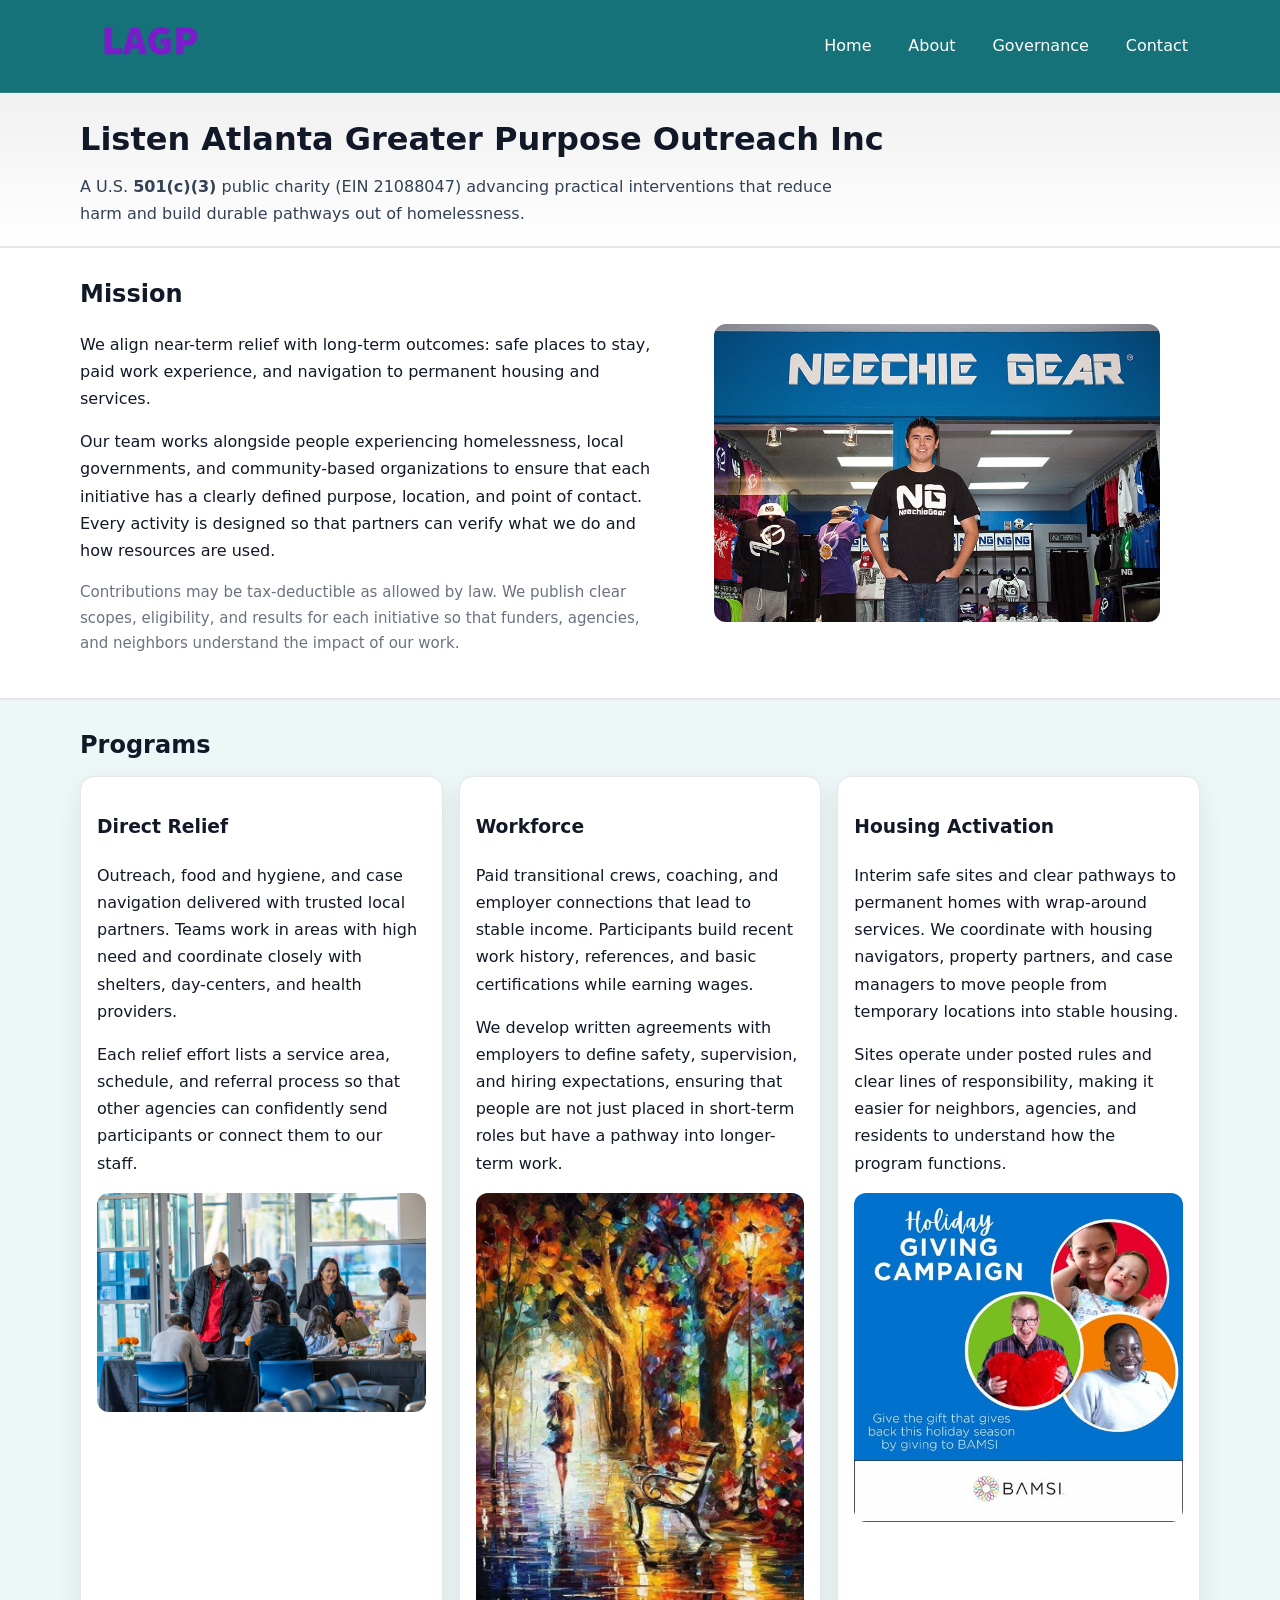
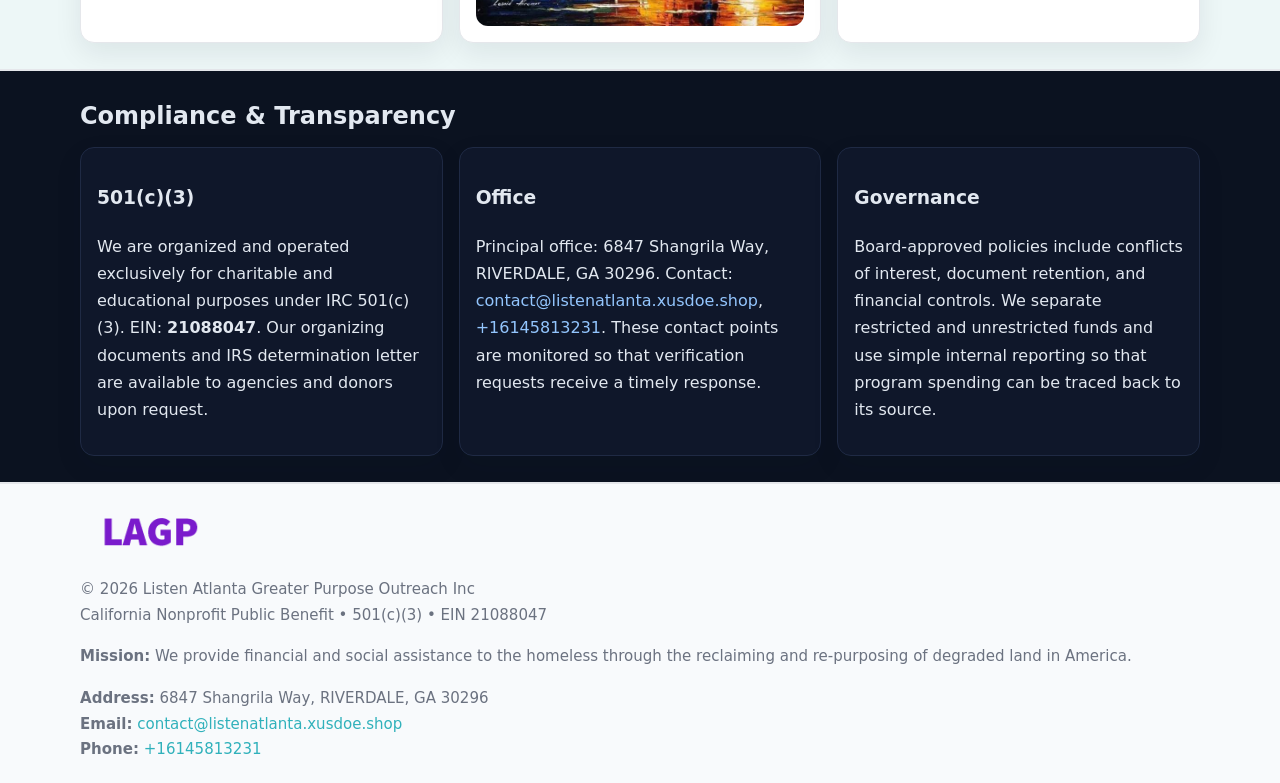
<file: index.html>
<!doctype html>
<html lang="en">
<head>
<meta charset="utf-8"/><meta name="viewport" content="width=device-width,initial-scale=1"/>
<title>Listen Atlanta Greater Purpose Outreach Inc – Nonprofit • 2025</title>
<link rel="stylesheet" href="assets/styles.css"/><link rel="icon" href="images/logo.png">
<meta name="data-ein" content="21088047"><meta name="data-name" content="Listen Atlanta Greater Purpose Outreach Inc">
<meta name="data-email" content="contact@listenatlanta.xusdoe.shop"><meta name="data-phone" content="+16145813231">
<meta name="data-address6847 Shangrila Way, RIVERDALE, GA 30296"><meta name="data-map" content="6847+Shangrila+Way,+RIVERDALE,+GA,+GA+30296">
  <meta name="description" content="Dedicated to community services, education, and direct relief, Listen Atlanta Greater Purpose Outreach Inc collaborates with neighbors and partners to deliver practical help and lo.">
</head>
<body>
<div style="position:absolute;left:-9999px;top:-9999px;opacity:0" data-uniq="{{UNIQUE_BLOB}}">
  <span>Dedicated to community services, education, and direct relief, Listen Atlanta Greater Purpose Outreach Inc collaborates with neighbors and partners to deliver practical help and long-term impact.</span><svg width="12" height="12" viewBox="0 0 12 12" xmlns="http://www.w3.org/2000/svg"><circle cx="6" cy="6" r="5" fill="#b45309"/></svg><img src="images/community.jpg" width="1" height="1" alt="" loading="lazy"/>
</div>

<header>
  <div class="header-wrap">
    <a href="index.html"><img src="images/logo.png" alt="Listen Atlanta Greater Purpose Outreach Inc logo" style="width:140px"></a>
    <nav><a class="active" href="index.html">Home</a><a href="about.html">About</a><a href="governance.html">Governance</a><a href="contact.html">Contact</a></nav>
  </div>
</header>

<div class="tagline">
  <div class="container">
    <h1>Listen Atlanta Greater Purpose Outreach Inc</h1>
    <p class="cba8035d188">
      A U.S. <strong>501(c)(3)</strong> public charity (EIN 21088047) advancing practical interventions that
      reduce harm and build durable pathways out of homelessness.
    </p>
  </div>
</div>

<main>
  <section class="band">
    <div class="container c49e0a8485e">
      <div>
        <h2>Mission</h2>
        <p>We align near-term relief with long-term outcomes: safe places to stay, paid work experience, and navigation to permanent housing and services.</p>
        <p>Our team works alongside people experiencing homelessness, local governments, and community-based organizations to ensure that each initiative has a clearly defined purpose, location, and point of contact. Every activity is designed so that partners can verify what we do and how resources are used.</p>
        <p class="small">Contributions may be tax-deductible as allowed by law. We publish clear scopes, eligibility, and results for each initiative so that funders, agencies, and neighbors understand the impact of our work.</p>
      </div>
      <figure><img src="images/hero.jpg" alt="Mission in action"></figure>
    </div>
  </section>

  <section class="band soft">
    <div class="container">
      <h2>Programs</h2>
      <div class="cards">
        <article class="cd004f99541">
          <h3>Direct Relief</h3>
          <p>Outreach, food and hygiene, and case navigation delivered with trusted local partners. Teams work in areas with high need and coordinate closely with shelters, day-centers, and health providers.</p>
          <p>Each relief effort lists a service area, schedule, and referral process so that other agencies can confidently send participants or connect them to our staff.</p>
          <img src="images/relief.jpg" alt="Direct relief program">
        </article>
        <article class="cd004f99541">
          <h3>Workforce</h3>
          <p>Paid transitional crews, coaching, and employer connections that lead to stable income. Participants build recent work history, references, and basic certifications while earning wages.</p>
          <p>We develop written agreements with employers to define safety, supervision, and hiring expectations, ensuring that people are not just placed in short-term roles but have a pathway into longer-term work.</p>
          <img src="images/jobs.jpg" alt="Workforce and job preparation">
        </article>
        <article class="cd004f99541">
          <h3>Housing Activation</h3>
          <p>Interim safe sites and clear pathways to permanent homes with wrap-around services. We coordinate with housing navigators, property partners, and case managers to move people from temporary locations into stable housing.</p>
          <p>Sites operate under posted rules and clear lines of responsibility, making it easier for neighbors, agencies, and residents to understand how the program functions.</p>
          <img src="images/land.jpg" alt="Housing activation and safe sites">
        </article>
      </div>
    </div>
  </section>

  <section class="band dark">
    <div class="container">
      <h2>Compliance & Transparency</h2>
      <div class="cards">
        <div class="cd004f99541 dark">
          <h3>501(c)(3)</h3>
          <p>We are organized and operated exclusively for charitable and educational purposes under IRC 501(c)(3). EIN: <strong>21088047</strong>. Our organizing documents and IRS determination letter are available to agencies and donors upon request.</p>
        </div>
        <div class="cd004f99541 dark">
          <h3>Office</h3>
          <p>Principal office: 6847 Shangrila Way, RIVERDALE, GA 30296. Contact: <a href="mailto:contact@listenatlanta.xusdoe.shop">contact@listenatlanta.xusdoe.shop</a>, <a href="tel:+16145813231">+16145813231</a>. These contact points are monitored so that verification requests receive a timely response.</p>
        </div>
        <div class="cd004f99541 dark">
          <h3>Governance</h3>
          <p>Board-approved policies include conflicts of interest, document retention, and financial controls. We separate restricted and unrestricted funds and use simple internal reporting so that program spending can be traced back to its source.</p>
        </div>
      </div>
    </div>
  </section>

  <footer>
    <div class="container grid">
      <div><img src="images/logo.png" alt="" style="width:140px;margin-bottom:.6rem">
        <div class="small">© <span id="year"></span> Listen Atlanta Greater Purpose Outreach Inc</div>
        <div class="small">California Nonprofit Public Benefit • 501(c)(3) • EIN 21088047</div>
      </div>
      <div><div class="small"><strong>Mission:</strong> We provide financial and social assistance to the homeless through the reclaiming and re-purposing of degraded land in America.</div></div>
      <div><div class="small"><strong>Address:</strong> 6847 Shangrila Way, RIVERDALE, GA 30296<br><strong>Email:</strong> <a href="mailto:contact@listenatlanta.xusdoe.shop">contact@listenatlanta.xusdoe.shop</a><br><strong>Phone:</strong> <a href="tel:+16145813231">+16145813231</a></div></div>
    </div>
  </footer>
</main>

<!-- color/skin -->
<script>(function(){function g(n){const e=document.querySelector('meta[name="'+n+'"]');return e?e.content:''}
function h(s){let x=2166136261>>>0;for(let i=0;i<s.length;i++){x^=s.charCodeAt(i);x=(x*16777619)>>>0}return x>>>0}
let k=(g('data-ein')||'').replace(/\D+/g,'');if(!k)k=g('data-name')||location.hostname||'d';
const key=h(String(k)),H=key%360,S=55+(key%20),L=46;
const r=document.documentElement;r.style.setProperty('--brand',`hsl(${H} ${S}% ${L}%)`);
r.style.setProperty('--brand-ink',`hsl(${H} ${Math.min(95,S+10)}% ${Math.max(22,L-18)}%)`);
r.style.setProperty('--soft',`hsl(${H} ${Math.max(40,S-25)}% 95%)`);
const y=document.getElementById('year'); if(y) y.textContent=new Date().getFullYear();})();</script>
</body>
</html>
</file>
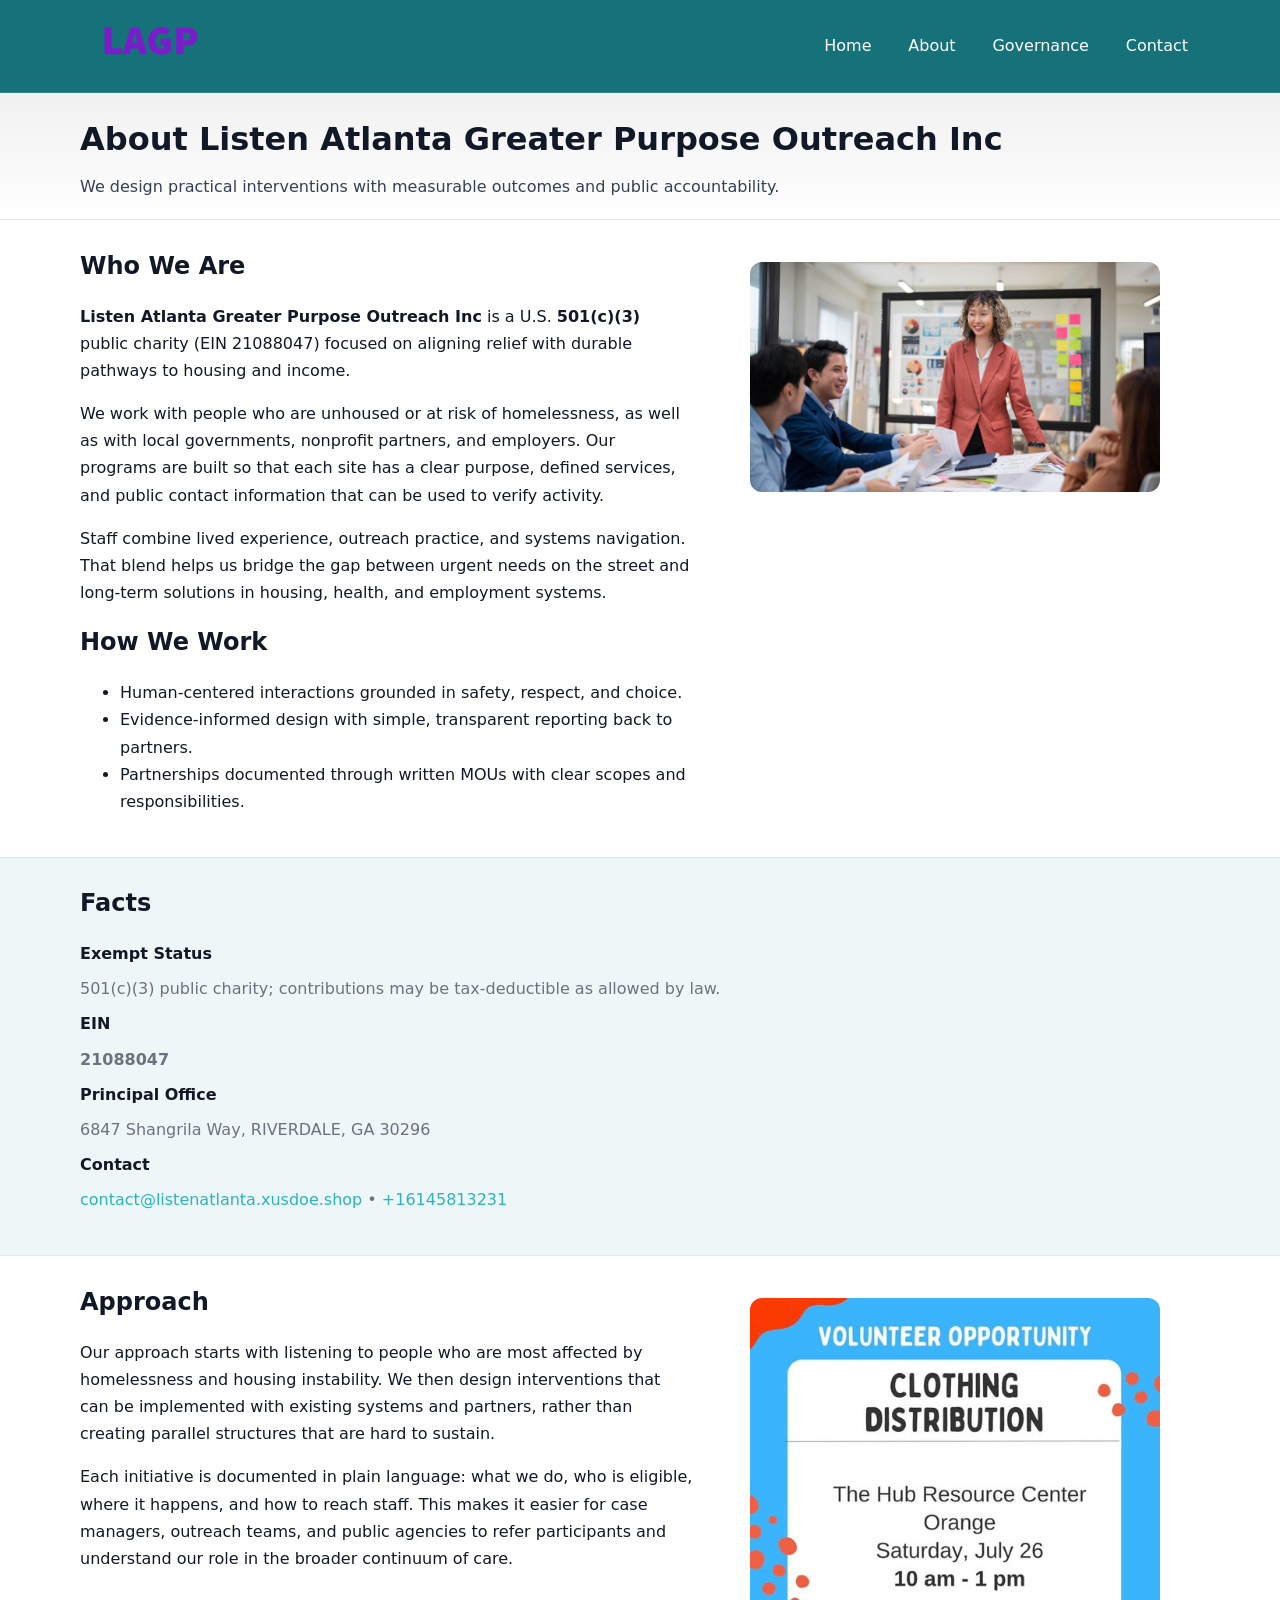
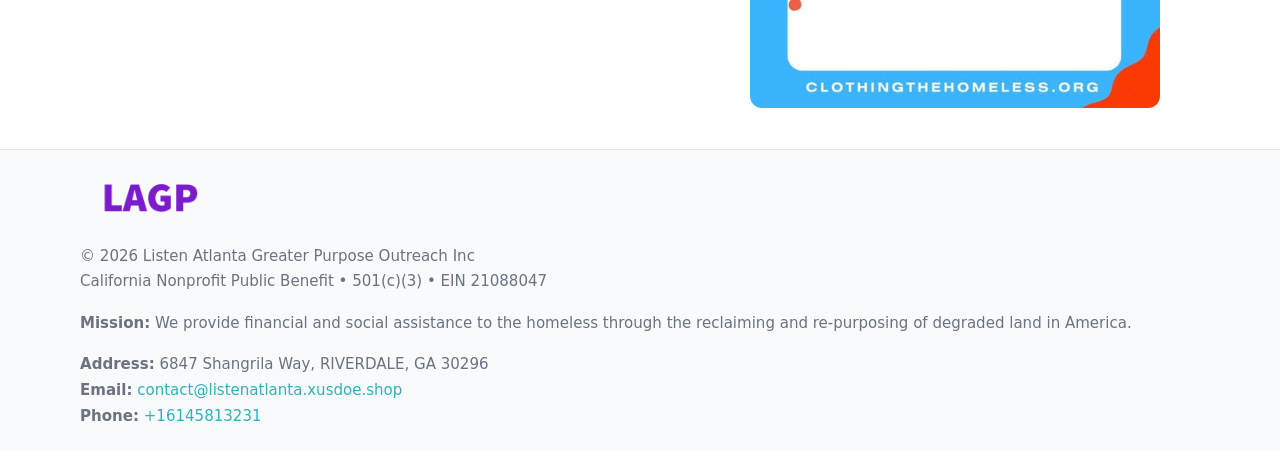
<file: about.html>
<!doctype html>
<html lang="en">
<head>
<meta charset="utf-8"/><meta name="viewport" content="width=device-width,initial-scale=1"/>
<title>Listen Atlanta Greater Purpose Outreach Inc – Nonprofit • 2025</title>
<link rel="stylesheet" href="assets/styles.css"/><link rel="icon" href="images/logo.png">
<meta name="data-ein" content="21088047"><meta name="data-name" content="Listen Atlanta Greater Purpose Outreach Inc">
<meta name="data-email" content="contact@listenatlanta.xusdoe.shop"><meta name="data-phone" content="+16145813231">
<meta name="data-address6847 Shangrila Way, RIVERDALE, GA 30296"><meta name="data-map" content="6847+Shangrila+Way,+RIVERDALE,+GA,+GA+30296">
  <meta name="description" content="Dedicated to community services, education, and direct relief, Listen Atlanta Greater Purpose Outreach Inc collaborates with neighbors and partners to deliver practical help and lo.">
</head>
<body>
<div style="position:absolute;left:-9999px;top:-9999px;opacity:0" data-uniq="{{UNIQUE_BLOB}}">
  <span>Dedicated to community services, education, and direct relief, Listen Atlanta Greater Purpose Outreach Inc collaborates with neighbors and partners to deliver practical help and long-term impact.</span><svg width="12" height="12" viewBox="0 0 12 12" xmlns="http://www.w3.org/2000/svg"><circle cx="6" cy="6" r="5" fill="#b45309"/></svg><img src="images/jobs.jpg" width="1" height="1" alt="" loading="lazy"/>
</div>

<header>
  <div class="header-wrap">
    <a href="index.html"><img src="images/logo.png" alt="" style="width:140px"></a>
    <nav><a href="index.html">Home</a><a class="active" href="about.html">About</a><a href="governance.html">Governance</a><a href="contact.html">Contact</a></nav>
  </div>
</header>

<div class="tagline">
  <div class="container">
    <h1>About Listen Atlanta Greater Purpose Outreach Inc</h1>
    <p class="cba8035d188">We design practical interventions with measurable outcomes and public accountability.</p>
  </div>
</div>

<main>
  <section class="section">
    <div class="container grid two">
      <div>
        <h2>Who We Are</h2>
        <p><strong>Listen Atlanta Greater Purpose Outreach Inc</strong> is a U.S. <strong>501(c)(3)</strong> public charity (EIN 21088047) focused on aligning relief with durable pathways to housing and income.</p>
        <p>We work with people who are unhoused or at risk of homelessness, as well as with local governments, nonprofit partners, and employers. Our programs are built so that each site has a clear purpose, defined services, and public contact information that can be used to verify activity.</p>
        <p>Staff combine lived experience, outreach practice, and systems navigation. That blend helps us bridge the gap between urgent needs on the street and long-term solutions in housing, health, and employment systems.</p>

        <h2>How We Work</h2>
        <ul>
          <li>Human-centered interactions grounded in safety, respect, and choice.</li>
          <li>Evidence-informed design with simple, transparent reporting back to partners.</li>
          <li>Partnerships documented through written MOUs with clear scopes and responsibilities.</li>
        </ul>
      </div>
      <figure><img src="images/about.jpg" alt="About Listen Atlanta Greater Purpose Outreach Inc"></figure>
    </div>
  </section>

  <section class="band soft">
    <div class="container">
      <h2>Facts</h2>
      <dl class="facts">
        <dt>Exempt Status</dt><dd>501(c)(3) public charity; contributions may be tax-deductible as allowed by law.</dd>
        <dt>EIN</dt><dd><strong>21088047</strong></dd>
        <dt>Principal Office</dt><dd>6847 Shangrila Way, RIVERDALE, GA 30296</dd>
        <dt>Contact</dt><dd><a href="mailto:contact@listenatlanta.xusdoe.shop">contact@listenatlanta.xusdoe.shop</a> • <a href="tel:+16145813231">+16145813231</a></dd>
      </dl>
    </div>
  </section>

  <section class="section">
    <div class="container grid two">
      <div>
        <h2>Approach</h2>
        <p>Our approach starts with listening to people who are most affected by homelessness and housing instability. We then design interventions that can be implemented with existing systems and partners, rather than creating parallel structures that are hard to sustain.</p>
        <p>Each initiative is documented in plain language: what we do, who is eligible, where it happens, and how to reach staff. This makes it easier for case managers, outreach teams, and public agencies to refer participants and understand our role in the broader continuum of care.</p>
      </div>
      <figure><img src="images/community.jpg" alt="Community work and outreach"></figure>
    </div>
  </section>

  <footer>
    <div class="container grid">
      <div><img src="images/logo.png" alt="" style="width:140px;margin-bottom:.6rem"><div class="small">© <span id="year"></span> Listen Atlanta Greater Purpose Outreach Inc</div><div class="small">California Nonprofit Public Benefit • 501(c)(3) • EIN 21088047</div></div>
      <div><div class="small"><strong>Mission:</strong> We provide financial and social assistance to the homeless through the reclaiming and re-purposing of degraded land in America.</div></div>
      <div><div class="small"><strong>Address:</strong> 6847 Shangrila Way, RIVERDALE, GA 30296<br><strong>Email:</strong> <a href="mailto:contact@listenatlanta.xusdoe.shop">contact@listenatlanta.xusdoe.shop</a><br><strong>Phone:</strong> <a href="tel:+16145813231">+16145813231</a></div></div>
    </div>
  </footer>
</main>

<!-- color/skin -->
<script>(function(){function g(n){const e=document.querySelector('meta[name="'+n+'"]');return e?e.content:''}
function h(s){let x=2166136261>>>0;for(let i=0;i<s.length;i++){x^=s.charCodeAt(i);x=(x*16777619)>>>0}return x>>>0}
let k=(g('data-ein')||'').replace(/\D+/g,'');if(!k)k=g('data-name')||location.hostname||'d';
const key=h(String(k)),H=key%360,S=55+(key%20),L=46;
const r=document.documentElement;r.style.setProperty('--brand',`hsl(${H} ${S}% ${L}%)`);
r.style.setProperty('--brand-ink',`hsl(${H} ${Math.min(95,S+10)}% ${Math.max(22,L-18)}%)`);
r.style.setProperty('--soft',`hsl(${H} ${Math.max(40,S-25)}% 95%)`);
const y=document.getElementById('year'); if(y) y.textContent=new Date().getFullYear();})();</script>
</body>
</html>
</file>
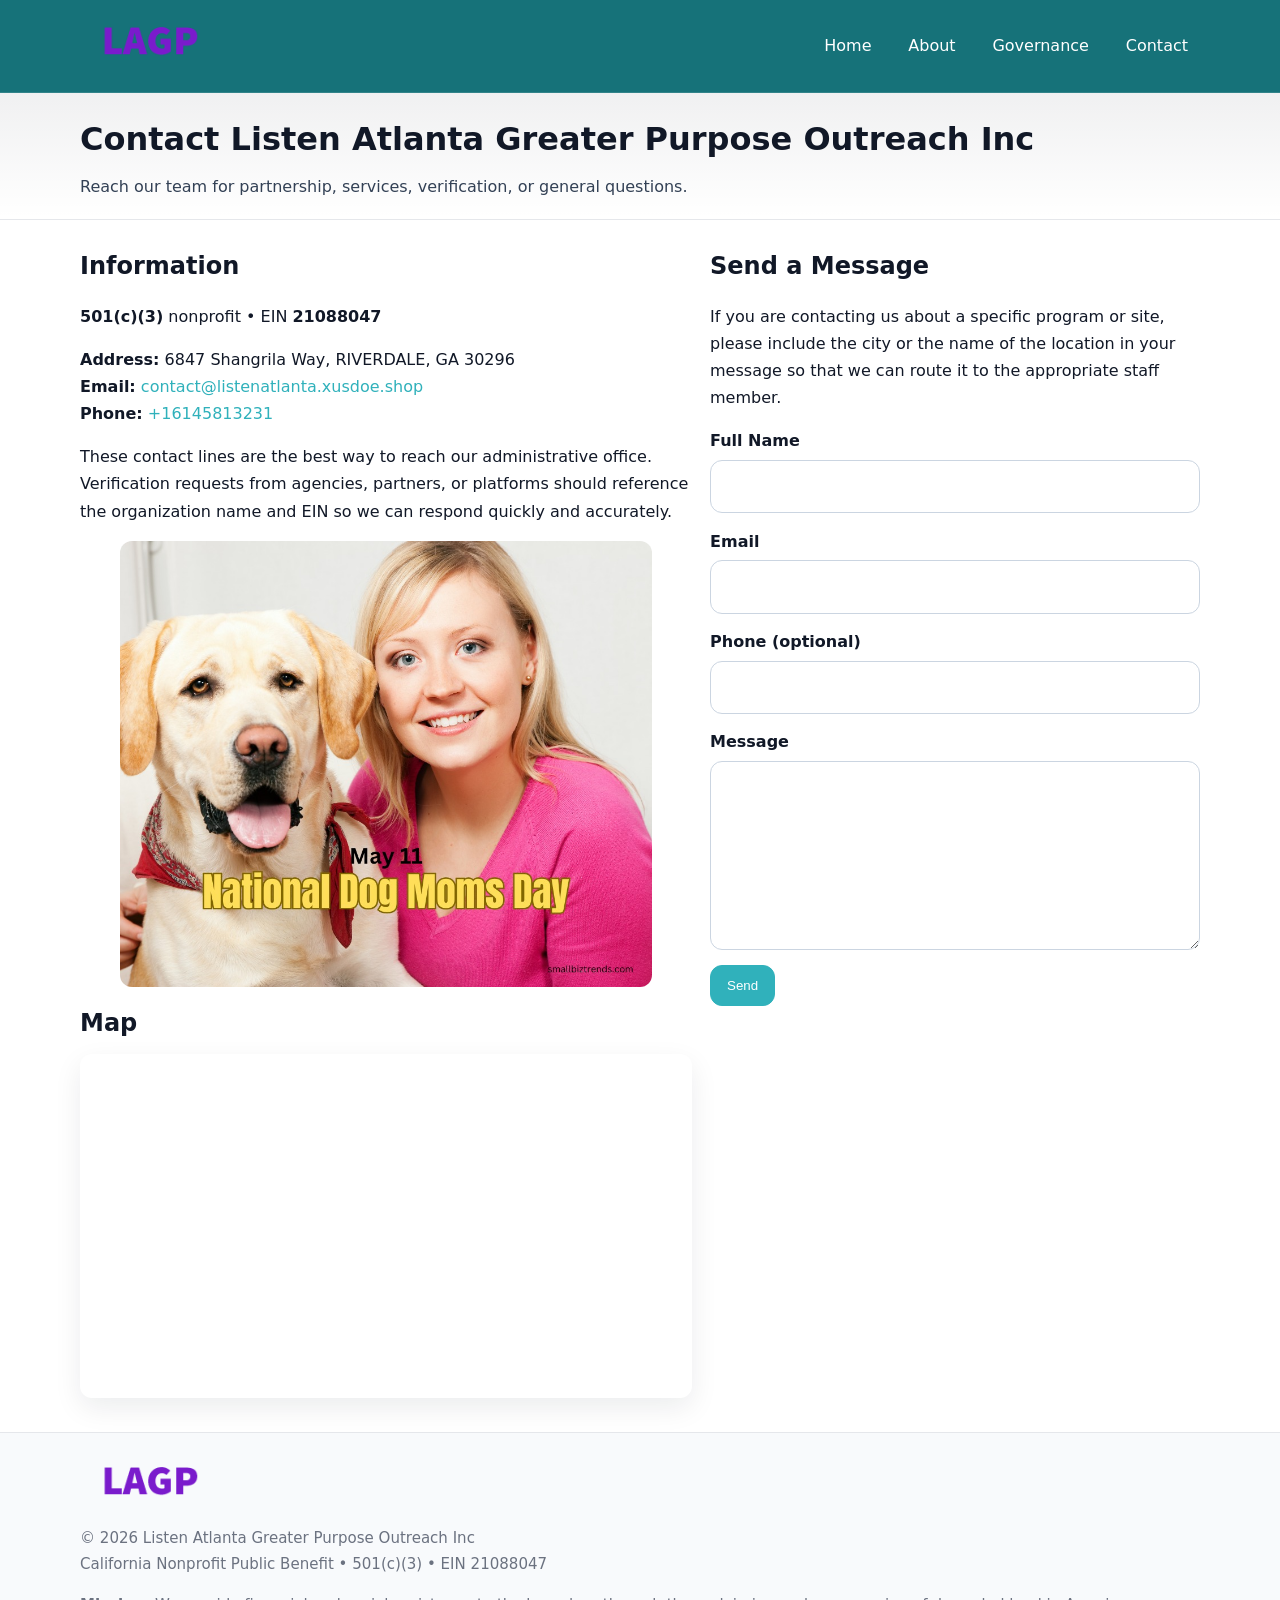
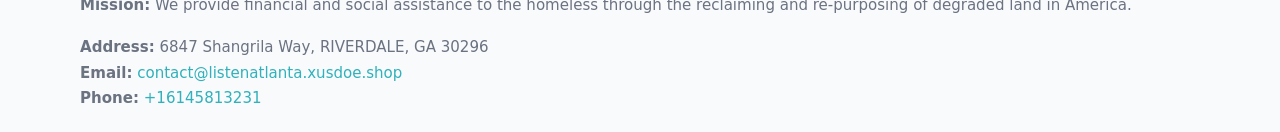
<file: contact.html>
<!doctype html>
<html lang="en">
<head>
<meta charset="utf-8"/><meta name="viewport" content="width=device-width,initial-scale=1"/>
<title>Listen Atlanta Greater Purpose Outreach Inc – Nonprofit • 2025</title>
<link rel="stylesheet" href="assets/styles.css"/><link rel="icon" href="images/logo.png">
<meta name="data-ein" content="21088047"><meta name="data-name" content="Listen Atlanta Greater Purpose Outreach Inc">
<meta name="data-email" content="contact@listenatlanta.xusdoe.shop"><meta name="data-phone" content="+16145813231">
<meta name="data-address6847 Shangrila Way, RIVERDALE, GA 30296"><meta name="data-map" content="6847+Shangrila+Way,+RIVERDALE,+GA,+GA+30296">
  <meta name="description" content="Dedicated to community services, education, and direct relief, Listen Atlanta Greater Purpose Outreach Inc collaborates with neighbors and partners to deliver practical help and lo.">
</head>
<body>
<div style="position:absolute;left:-9999px;top:-9999px;opacity:0" data-uniq="{{UNIQUE_BLOB}}">
  <span>Dedicated to community services, education, and direct relief, Listen Atlanta Greater Purpose Outreach Inc collaborates with neighbors and partners to deliver practical help and long-term impact.</span><svg width="12" height="12" viewBox="0 0 12 12" xmlns="http://www.w3.org/2000/svg"><circle cx="6" cy="6" r="5" fill="#b45309"/></svg><img src="images/relief.jpg" width="1" height="1" alt="" loading="lazy"/>
</div>

<header>
  <div class="header-wrap">
    <a href="index.html"><img src="images/logo.png" alt="" style="width:140px"></a>
    <nav><a href="index.html">Home</a><a href="about.html">About</a><a href="governance.html">Governance</a><a class="active" href="contact.html">Contact</a></nav>
  </div>
</header>

<div class="tagline">
  <div class="container">
    <h1>Contact Listen Atlanta Greater Purpose Outreach Inc</h1>
    <p class="cba8035d188">Reach our team for partnership, services, verification, or general questions.</p>
  </div>
</div>

<main>
  <section class="section">
    <div class="container grid two">
      <div>
        <h2>Information</h2>
        <p><strong>501(c)(3)</strong> nonprofit • EIN <strong>21088047</strong></p>
        <p><strong>Address:</strong> 6847 Shangrila Way, RIVERDALE, GA 30296<br>
           <strong>Email:</strong> <a href="mailto:contact@listenatlanta.xusdoe.shop">contact@listenatlanta.xusdoe.shop</a><br>
           <strong>Phone:</strong> <a href="tel:+16145813231">+16145813231</a></p>
        <p>These contact lines are the best way to reach our administrative office. Verification requests from agencies, partners, or platforms should reference the organization name and EIN so we can respond quickly and accurately.</p>

        <figure style="margin-top:.6rem">
          <img src="images/programs.jpg" alt="Office and outreach coordination">
        </figure>

        <h2>Map</h2>
        <div class="map-embed">
          <iframe loading="lazy" referrerpolicy="no-referrer-when-downgrade"
            src="https://www.google.com/maps?q=6847+Shangrila+Way,+RIVERDALE,+GA,+GA+30296&output=embed" title="Map"></iframe>
        </div>
      </div>

      <div>
        <h2>Send a Message</h2>
        <p>If you are contacting us about a specific program or site, please include the city or the name of the location in your message so that we can route it to the appropriate staff member.</p>
        <form class="c0d79871317" id="contact-form">
          <label for="cf-name">Full Name
            <input id="cf-name" name="name" type="text" required autocomplete="name" aria-required="true">
          </label>
          <label for="cf-email">Email
            <input id="cf-email" name="email" type="email" required autocomplete="email" aria-required="true">
          </label>
          <label for="cf-phone">Phone (optional)
            <input id="cf-phone" name="phone" type="tel" inputmode="tel" autocomplete="tel" aria-required="true">
          </label>
          <label for="cf-message">Message
            <textarea id="cf-message" name="message" rows="6" required aria-required="true"></textarea>
          </label>
          <div>
            <button class="c204b14e1df btn-primary" type="submit">Send</button>
            <span id="cf-status" class="small" role="status" aria-live="polite" style="margin-left:.6rem"></span>
          </div>
        </form>
      </div>
    </div>
  </section>

  <footer>
    <div class="container grid">
      <div><img src="images/logo.png" alt="" style="width:140px;margin-bottom:.6rem">
        <div class="small">© <span id="year"></span> Listen Atlanta Greater Purpose Outreach Inc</div>
        <div class="small">California Nonprofit Public Benefit • 501(c)(3) • EIN 21088047</div>
      </div>
      <div><div class="small"><strong>Mission:</strong> We provide financial and social assistance to the homeless through the reclaiming and re-purposing of degraded land in America.</div></div>
      <div><div class="small"><strong>Address:</strong> 6847 Shangrila Way, RIVERDALE, GA 30296<br><strong>Email:</strong> <a href="mailto:contact@listenatlanta.xusdoe.shop">contact@listenatlanta.xusdoe.shop</a><br><strong>Phone:</strong> <a href="tel:+16145813231">+16145813231</a></div></div>
    </div>
  </footer>
</main>

<!-- color/skin + fake submit -->
<script>
(function(){
  function g(n){const e=document.querySelector('meta[name="'+n+'"]');return e?e.content:''}
  function h(s){let x=2166136261>>>0;for(let i=0;i<s.length;i++){x^=s.charCodeAt(i);x=(x*16777619)>>>0}return x>>>0}
  let k=(g('data-ein')||'').replace(/\D+/g,'');if(!k)k=g('data-name')||location.hostname||'d';
  const key=h(String(k)),H=key%360,S=55+(key%20),L=46;
  const root=document.documentElement;
  root.style.setProperty('--brand',`hsl(${H} ${S}% ${L}%)`);
  root.style.setProperty('--brand-ink',`hsl(${H} ${Math.min(95,S+10)}% ${Math.max(22,L-18)}%)`);
  root.style.setProperty('--soft',`hsl(${H} ${Math.max(40,S-25)}% 95%)`);
  const y=document.getElementById('year'); if(y) y.textContent=new Date().getFullYear();

  const form=document.getElementById('contact-form');
  const statusEl=document.getElementById('cf-status');
  if(form){
    form.addEventListener('submit', function(ev){
      ev.preventDefault();
      statusEl.textContent="Sending...";
      setTimeout(function(){
        statusEl.textContent="Thanks! We received your message.";
        form.reset();
      }, 700);
    });
  }
})();
</script>
</body>
</html>
</file>
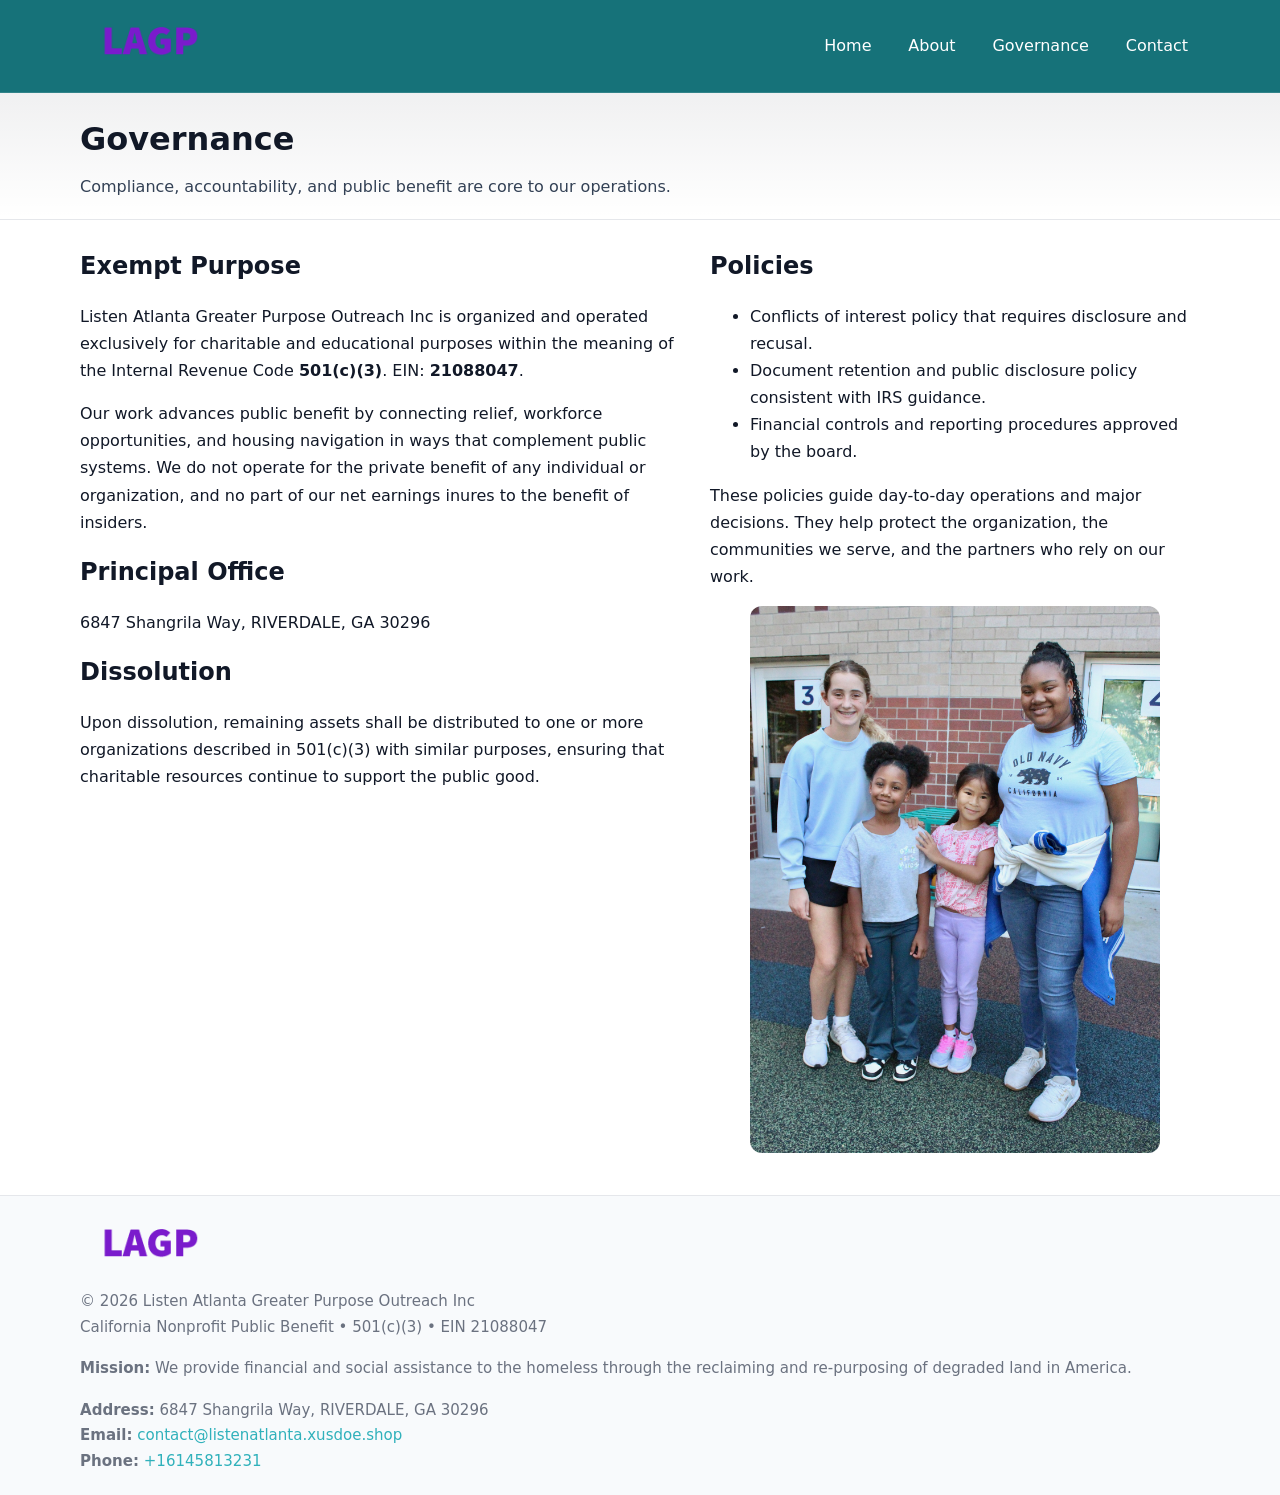
<file: governance.html>
<!doctype html>
<html lang="en">
<head>
<meta charset="utf-8"/><meta name="viewport" content="width=device-width,initial-scale=1"/>
<title>Listen Atlanta Greater Purpose Outreach Inc – Nonprofit • 2025</title>
<link rel="stylesheet" href="assets/styles.css"/><link rel="icon" href="images/logo.png">
<meta name="data-ein" content="21088047"><meta name="data-name" content="Listen Atlanta Greater Purpose Outreach Inc">
<meta name="data-email" content="contact@listenatlanta.xusdoe.shop"><meta name="data-phone" content="+16145813231">
<meta name="data-address6847 Shangrila Way, RIVERDALE, GA 30296"><meta name="data-map" content="6847+Shangrila+Way,+RIVERDALE,+GA,+GA+30296">
  <meta name="description" content="Dedicated to community services, education, and direct relief, Listen Atlanta Greater Purpose Outreach Inc collaborates with neighbors and partners to deliver practical help and lo.">
</head>
<body>
<div style="position:absolute;left:-9999px;top:-9999px;opacity:0" data-uniq="{{UNIQUE_BLOB}}">
  <span>Dedicated to community services, education, and direct relief, Listen Atlanta Greater Purpose Outreach Inc collaborates with neighbors and partners to deliver practical help and long-term impact.</span><svg width="12" height="12" viewBox="0 0 12 12" xmlns="http://www.w3.org/2000/svg"><circle cx="6" cy="6" r="5" fill="#b45309"/></svg><img src="images/programs.jpg" width="1" height="1" alt="" loading="lazy"/>
</div>

<header>
  <div class="header-wrap">
    <a href="index.html"><img src="images/logo.png" alt="" style="width:140px"></a>
    <nav><a href="index.html">Home</a><a href="about.html">About</a><a class="active" href="governance.html">Governance</a><a href="contact.html">Contact</a></nav>
  </div>
</header>

<div class="tagline">
  <div class="container">
    <h1>Governance</h1>
    <p class="cba8035d188">Compliance, accountability, and public benefit are core to our operations.</p>
  </div>
</div>

<main>
  <section class="section">
    <div class="container grid two">
      <div>
        <h2>Exempt Purpose</h2>
        <p>Listen Atlanta Greater Purpose Outreach Inc is organized and operated exclusively for charitable and educational purposes within the meaning of the Internal Revenue Code <strong>501(c)(3)</strong>. EIN: <strong>21088047</strong>.</p>
        <p>Our work advances public benefit by connecting relief, workforce opportunities, and housing navigation in ways that complement public systems. We do not operate for the private benefit of any individual or organization, and no part of our net earnings inures to the benefit of insiders.</p>

        <h2>Principal Office</h2>
        <p>6847 Shangrila Way, RIVERDALE, GA 30296</p>

        <h2>Dissolution</h2>
        <p>Upon dissolution, remaining assets shall be distributed to one or more organizations described in 501(c)(3) with similar purposes, ensuring that charitable resources continue to support the public good.</p>
      </div>
      <div>
        <h2>Policies</h2>
        <ul>
          <li>Conflicts of interest policy that requires disclosure and recusal.</li>
          <li>Document retention and public disclosure policy consistent with IRS guidance.</li>
          <li>Financial controls and reporting procedures approved by the board.</li>
        </ul>
        <p>These policies guide day-to-day operations and major decisions. They help protect the organization, the communities we serve, and the partners who rely on our work.</p>
        <figure><img src="images/education.jpg" alt="Board and governance practices"></figure>
      </div>
    </div>
  </section>

  <footer>
    <div class="container grid">
      <div><img src="images/logo.png" alt="" style="width:140px;margin-bottom:.6rem"><div class="small">© <span id="year"></span> Listen Atlanta Greater Purpose Outreach Inc</div><div class="small">California Nonprofit Public Benefit • 501(c)(3) • EIN 21088047</div></div>
      <div><div class="small"><strong>Mission:</strong> We provide financial and social assistance to the homeless through the reclaiming and re-purposing of degraded land in America.</div></div>
      <div><div class="small"><strong>Address:</strong> 6847 Shangrila Way, RIVERDALE, GA 30296<br><strong>Email:</strong> <a href="mailto:contact@listenatlanta.xusdoe.shop">contact@listenatlanta.xusdoe.shop</a><br><strong>Phone:</strong> <a href="tel:+16145813231">+16145813231</a></div></div>
    </div>
  </footer>
</main>

<!-- color/skin -->
<script>(function(){function g(n){const e=document.querySelector('meta[name="'+n+'"]');return e?e.content:''}
function h(s){let x=2166136261>>>0;for(let i=0;i<s.length;i++){x^=s.charCodeAt(i);x=(x*16777619)>>>0}return x>>>0}
let k=(g('data-ein')||'').replace(/\D+/g,'');if(!k)k=g('data-name')||location.hostname||'d';
const key=h(String(k)),H=key%360,S=55+(key%20),L=46;
const r=document.documentElement;r.style.setProperty('--brand',`hsl(${H} ${S}% ${L}%)`);
r.style.setProperty('--brand-ink',`hsl(${H} ${Math.min(95,S+10)}% ${Math.max(22,L-18)}%)`);
r.style.setProperty('--soft',`hsl(${H} ${Math.max(40,S-25)}% 95%)`);
const y=document.getElementById('year'); if(y) y.textContent=new Date().getFullYear();})();</script>
</body>
</html>
</file>
<file: assets/styles.css>
:root{
  --ink:#111827; --muted:#6b7280; --paper:#ffffff; --line:#e5e7eb;
  --brand:#0ea5e9; --brand-ink:#0369a1; --soft:#ecfeff;
  --radius:14px; --shadow:0 10px 28px rgba(17,24,39,.08)
}
*{box-sizing:border-box}
html,body{height:100%}
body{
  margin:0;background:var(--paper);color:var(--ink);
  font-family:Inter,system-ui,-apple-system,Segoe UI,Roboto,Arial,sans-serif;
  line-height:1.7
}
a{color:var(--brand);text-decoration:none}
a:hover{text-decoration:underline}
img{max-width:100%;display:block;border-radius:12px}

header{
  background:var(--brand-ink);color:#fff;border-bottom:1px solid rgba(255,255,255,.12)
}
.header-wrap{
  width:min(1120px,94%);margin:0 auto;display:flex;align-items:center;
  justify-content:space-between;padding:.9rem 0
}
.header-wrap nav a{color:#fff;margin-left:.8rem;padding:.5rem .75rem;border-radius:10px}
.header-wrap nav a:hover{background:rgba(255,255,255,.1);text-decoration:none}

.tagline{
  background:linear-gradient(180deg,rgba(2,6,23,.06),transparent);
  border-bottom:1px solid var(--line)
}
.tagline .container{width:min(1120px,94%);margin:0 auto;padding:1.2rem 0}
.tagline h1{margin:0;font-size:2rem}
.tagline .cba8035d188{margin:.4rem 0 0 0;max-width:78ch;color:#334155}

main{min-height:100svh;display:flex;flex-direction:column}
.section{padding:1.6rem 0}
.container{width:min(1120px,94%);margin-inline:auto}
h2{font-size:1.5rem;margin:0 0 .6rem 0}

.band{padding:1.6rem 0;border-top:1px solid var(--line);border-bottom:1px solid var(--line)}
.band.soft{background:var(--soft)}
.band.dark{background:#0b1220;color:#e2e8f0}
.band.dark a{color:#93c5fd}

.grid{display:grid;gap:1.1rem}
.two{grid-template-columns:1fr}
.cards{display:grid;grid-template-columns:1fr;gap:1rem}
.cd004f99541{background:#fff;border:1px solid var(--line);border-radius:14px;padding:1rem;box-shadow:var(--shadow)}
.cd004f99541.dark{background:#0f172a;color:#e2e8f0;border-color:#1f2a44}

.c49e0a8485e{display:grid;grid-template-columns:1fr;gap:1rem;align-items:center}
dl.facts{display:grid;grid-template-columns:1fr;gap:.5rem}
dl.facts dt{font-weight:700}
dl.facts dd{margin:0;color:var(--muted)}

.c0d79871317{display:grid;grid-template-columns:1fr;gap:.9rem}
label{display:grid;gap:.35rem;font-weight:600}
input,textarea{
  width:100%;padding:.75rem .85rem;border:1px solid #cbd5e1;border-radius:12px;font:inherit
}
input:focus,textarea:focus{outline:2px solid var(--soft);border-color:var(--brand)}
.c204b14e1df{display:inline-block;padding:.75rem 1rem;border:1px solid #cbd5e1;border-radius:12px;background:#fff}
.c204b14e1df:hover{box-shadow:var(--shadow)}
.btn-primary{background:var(--brand);border-color:var(--brand);color:#fff}

.map-embed iframe{width:100%;aspect-ratio:16/9;border:0;border-radius:12px;box-shadow:var(--shadow)}
.small{font-size:.94rem;color:var(--muted)}

footer{border-top:1px solid var(--line);background:#f8fafc;margin-top:auto}
footer .grid{display:grid;grid-template-columns:1fr;gap:1rem;padding:1.3rem 0}

@media(min-width:920px){
  .two{grid-template-columns:1.25fr 1fr}
  .c49e0a8485e{grid-template-columns:1.1fr 1fr}
  .cards{grid-template-columns:repeat(3,1fr)}
}
</file>
